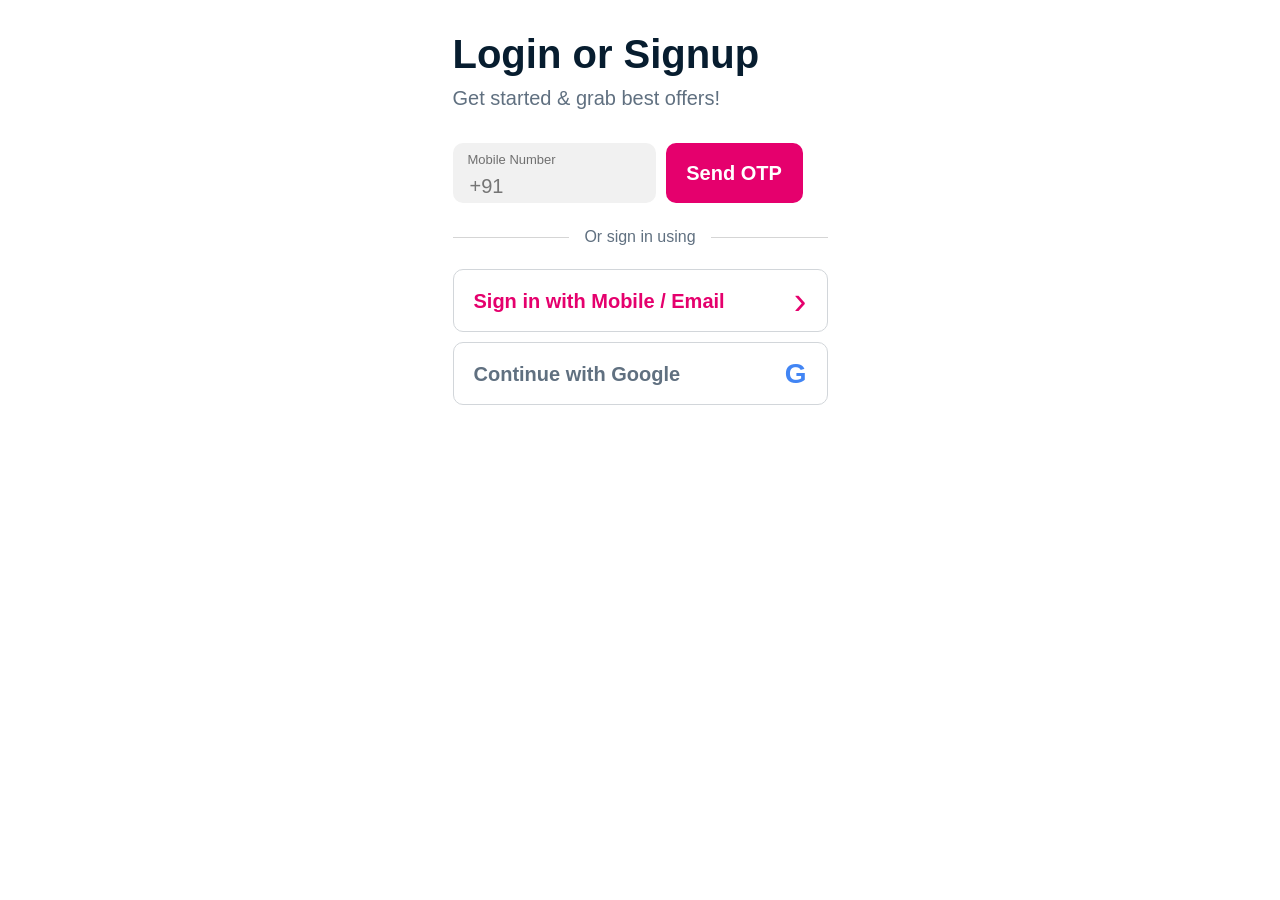
<file: index.html>
<!DOCTYPE html>
<html lang="en">

<head>
    <meta charset="UTF-8">
    <meta name="viewport" content="width=device-width, initial-scale=1.0">

    <title>Nykaa Login or Signup</title>

    <link
        href="https://cdn.jsdelivr.net/npm/bootstrap@5.3.3/dist/css/bootstrap.min.css"
        rel="stylesheet">
    <link rel="stylesheet" href="nkya.css">
    <link rel="appicon" href="./unnamed.png">
</head>

<body>

    <div class="login-container">
        <h1>Login or Signup</h1>

        <p class="subtitle">
            Get started & grab best offers!
        </p>
        <div class="mobile-section">

            <div class="mobile-input-box">

                <label>Mobile Number</label>

                <input
                    type="tel"
                    placeholder="+91 "
                    maxlength="14">

            </div>

            <a href="otp.html" class="otp-btn">
                Send OTP
            </a>

        </div>

        <div class="or-section">

            <span></span>

            <p>Or sign in using</p>

            <span></span>

        </div>

        <a href="#" class="mobile-email-btn">

            <span>
                Sign in with Mobile / Email
            </span>

            <span class="arrow">
                ›
            </span>

        </a>

        <a href="#" class="google-btn">

            <span>
                Continue with Google
            </span>

            <span class="google-letter">
                G
            </span>

        </a>

    </div>

    <script src="https://cdn.jsdelivr.net/npm/bootstrap@5.0.2/dist/js/bootstrap.bundle.min.js" integrity="sha384-MrcW6ZMFYlzcLA8Nl+NtUVF0sA7MsXsP1UyJoMp4YLEuNSfAP+JcXn/tWtIaxVXM" crossorigin="anonymous"></script>

</body>
</html>
</file>
<file: nkya.css>
* {
    box-sizing: border-box;
}

body {
    margin: 0;
    font-family: Arial, sans-serif;
    background-color: white;
}



.login-container {
    width: 375px;
    margin: 30px auto;
}




h1 {
    margin: 0;

    color: #182b3c;

    font-size: 32px;
    font-weight: 700;
}




.subtitle {
    margin-top: 5px;
    margin-bottom: 30px;

    color: #607080;

    font-size: 20px;
}




.mobile-section {
    display: flex;
    gap: 10px;

    margin-bottom: 22px;
}


.mobile-input-box {
    width: 203px;
    height: 60px;

    background-color: #f1f1f1;

    border-radius: 10px;

    padding: 7px 15px;
}


.mobile-input-box label {
    display: block;

    color: #707070;

    font-size: 13px;

    margin-bottom: 0;
}


.mobile-input-box input {
    width: 100%;

    border: none;
    outline: none;

    background: transparent;

    color: #182b3c;

    font-size: 20px;
}


.otp-btn {
    width: 137px;
    height: 60px;

    display: flex;

    align-items: center;
    justify-content: center;

    background-color: #e5006d;

    color: white;

    text-decoration: none;

    border-radius: 10px;

    font-size: 20px;
    font-weight: bold;
}

.otp-btn:hover {
    color: white;
    background-color: #e5006d;
}


.or-section {
    display: flex;

    align-items: center;

    gap: 15px;

    margin-bottom: 20px;
}

.or-section span {
    flex: 1;

    height: 1px;

    background-color: #d5d5d5;
}

.or-section p {
    margin: 0;

    color: #607080;

    font-size: 16px;

    white-space: nowrap;
}


.mobile-email-btn {
    width: 100%;
    height: 63px;

    display: flex;

    align-items: center;
    justify-content: space-between;

    padding: 0 20px;

    border: 1px solid #d2d6da;

    border-radius: 10px;

    color: #e5006d;

    text-decoration: none;

    font-size: 20px;

    font-weight: bold;

    margin-bottom: 10px;
}

.mobile-email-btn:hover {
    color: #e5006d;
}


.arrow {
    font-size: 38px;

    font-weight: normal;

    line-height: 1;
}


.google-btn {
    width: 100%;
    height: 63px;

    display: flex;

    align-items: center;
    justify-content: space-between;

    padding: 0 20px;

    border: 1px solid #d2d6da;

    border-radius: 10px;

    color: #607080;

    text-decoration: none;

    font-size: 20px;

    font-weight: bold;
}

.google-btn:hover {
    color: #607080;
}


.google-letter {
    font-size: 28px;

    font-weight: bold;

    color: #4285f4;
}
* {
    box-sizing: border-box;
}

body {
    margin: 0;
    padding: 0;
    font-family: Arial, sans-serif;
}

.otp-page {
    width: 100%;
    min-height: 100vh;
    display: flex;
}

.left-section {
    width: 50%;
    min-height: 100vh;
    background-color: #b0005a;
}


.right-section {
    width: 50%;
    min-height: 100vh;
    background-color: white;
    position: relative;
}

.top-navigation {
    width: 100%;
    display: flex;
    justify-content: space-between;
    align-items: center;

    padding: 50px 70px 0 50px;
}

.back-btn {
    border: none;
    background: transparent;
    font-size: 40px;
    color: #071d2f;
    cursor: pointer;
}

.skip-btn {
    border: none;
    background: transparent;
    color: #e5006d;
    font-size: 18px;
    font-weight: bold;
    cursor: pointer;
}

.otp-container {
    width: 420px;

    position: absolute;

    top: 50%;
    left: 50%;

    transform: translate(-50%, -45%);
}

.logo {
    color: #e5006d;
    font-size: 42px;
    font-weight: bold;
    font-style: italic;
    letter-spacing: -5px;
    margin-bottom: 28px;
}

h1 {
    margin: 0;
    color: #071d2f;
    font-size: 40px;
    font-weight: 700;
}

.mobile-text {
    margin-top: 10px;
    margin-bottom: 35px;

    color: #607080;
    font-size: 20px;
}

.otp-boxes {
    display: flex;
    gap: 10px;
}

.otp-input {
    width: 60px;
    height: 60px;

    border: 1px solid #aeb4b9;
    border-radius: 10px;

    background-color: #f8f8f8;

    text-align: center;
    font-size: 25px;

    outline: none;
}

.otp-input:focus {
    border: 2px solid #e5006d;
    background-color: white;
}

.resend-text {
    text-align: center;
    margin-top: 30px;

    color: #607080;
    font-size: 16px;
}

.terms {
    text-align: center;
    margin-top: 20px;

    color: #607080;
    font-size: 15px;
}

.terms a {
    color: #607080;
    text-decoration: underline;
}
</file>
